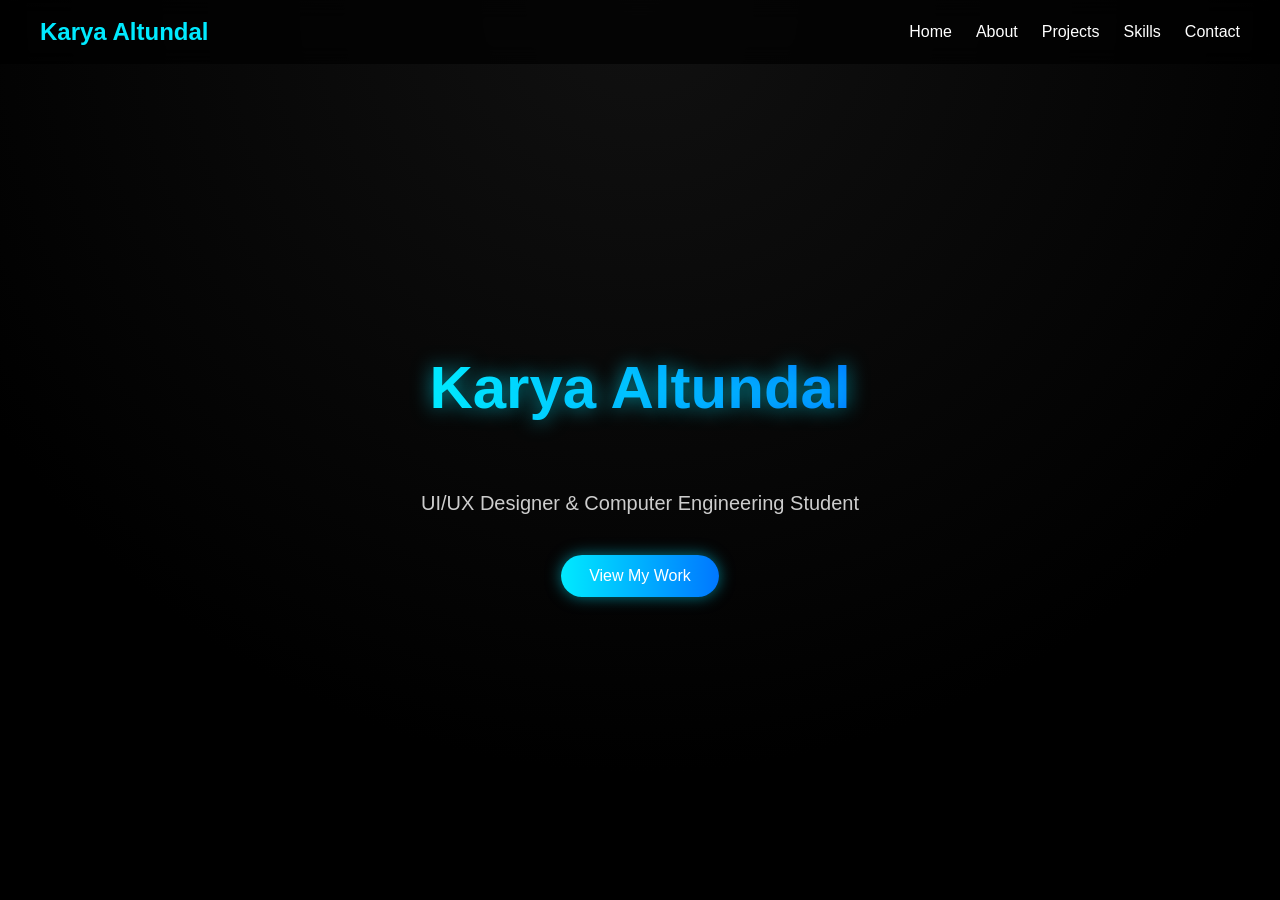
<file: index.html>
<!DOCTYPE html>
<html lang="en">
<head>
    <meta charset="UTF-8">
    <meta name="viewport" content="width=device-width, initial-scale=1.0">
    <title>Karya Portfolio</title>
    <link rel="stylesheet" href="style.css">
</head>

<body>
    <div id="top"></div>

    <nav class="navbar">
        <div class="logo">Karya Altundal</div>
        <div class="nav-links">
            <a href="#" class="nav-btn" data-target="home">Home</a>
            <a href="#" class="nav-btn" data-target="about">About</a>
            <a href="#" class="nav-btn" data-target="projects">Projects</a>
            <a href="#" class="nav-btn" data-target="skills">Skills</a>
            <a href="#" class="nav-btn" data-target="contact">Contact</a>
        </div>
    </nav>

    <section id="home" class="page-section active-section hero">
        <h1>Karya Altundal</h1>
        <p>UI/UX Designer & Computer Engineering Student</p>
        <a href="#" class="btn nav-btn" data-target="projects">View My Work</a>
    </section>

    <section id="about" class="page-section">
        <h2 class="section-title">About Me</h2>
        <p class="about-text">
            I am a Computer Engineering student with a growing interest in front-end development and UI/UX design.
            I enjoy building clean, modern, and user-friendly interfaces while improving my skills in HTML, CSS, and JavaScript.
            My goal is to create digital experiences that are both functional and visually engaging.
        </p>
    </section>

    <section id="skills" class="page-section">
        <h2 class="section-title">Skills</h2>
        <div class="skills-box">
            <span>HTML</span>
            <span>CSS</span>
            <span>JavaScript</span>
            <span>Responsive Design</span>
            <span>UI/UX Design</span>
            <span>Figma</span>
            <span>GitHub</span>
        </div>
    </section>

    <section id="palette-generator" class="page-section">
        <h2 class="section-title">Color Palette Generator</h2>
        <p class="section-subtitle">Generate a fresh color palette for your next design</p>

        <div class="palette-controls">
            <button id="generateBtn" class="btn">Generate Palette</button>
            <button id="copyAllBtn" class="btn secondary-btn">Copy All Colors</button>
        </div>

        <div class="palette-container" id="paletteContainer">
            <div class="color-box">
                <div class="color-preview" style="background-color: #00EAFF;"></div>
                <p class="color-code">#00EAFF</p>
            </div>

            <div class="color-box">
                <div class="color-preview" style="background-color: #0077FF;"></div>
                <p class="color-code">#0077FF</p>
            </div>

            <div class="color-box">
                <div class="color-preview" style="background-color: #7B2CFF;"></div>
                <p class="color-code">#7B2CFF</p>
            </div>

            <div class="color-box">
                <div class="color-preview" style="background-color: #FF4F81;"></div>
                <p class="color-code">#FF4F81</p>
            </div>

            <div class="color-box">
                <div class="color-preview" style="background-color: #FFD166;"></div>
                <p class="color-code">#FFD166</p>
            </div>
        </div>

        <p class="copy-message" id="copyMessage"></p>
    </section>

    <section id="projects" class="page-section">
        <h2 class="section-title">My Work</h2>
        <p class="section-subtitle">Selected projects and practice builds</p>

        <div class="cards">
            <div class="card">
                <h3>Dark Portfolio Website</h3>
                <p>Modern neon UI portfolio built with HTML & CSS.</p>
                <div class="tags">
                    <span>HTML</span>
                    <span>CSS</span>
                </div>
                <a class="card-link" href="https://github.com/KaryaAltundal/portfolio-website" target="_blank">GitHub Repo</a>
            </div>

            <div class="card">
                <h3>Landing Page Practice</h3>
                <p>Responsive landing page design with gradient & glow elements.</p>
                <div class="tags">
                    <span>HTML</span>
                    <span>CSS</span>
                </div>
                <a class="card-link" href="landing.html" target="_blank">Live Demo</a>
            </div>

            <div class="card">
                <h3>Color Palette Generator</h3>
                <p>Interactive palette generator for creating modern UI color combinations.</p>
                <div class="tags">
                    <span>JavaScript</span>
                    <span>DOM</span>
                    <span>UI Design</span>
                </div>
                <a class="card-link nav-btn" href="#" data-target="palette-generator">View Project</a>
            </div>
        </div>

        <a href="#" class="back-home nav-btn" data-target="home">Back to Home ↑</a>
    </section>

    <section id="contact" class="page-section">
    <h2 class="section-title">Contact</h2>

    <p class="contact-text">
        Feel free to reach out if you'd like to collaborate, discuss projects,
        or just connect.
    </p>

    <div class="contact-links">

        <a href="https://github.com/KaryaAltundal" target="_blank">
            GitHub
        </a>

        <a href="https://www.linkedin.com/in/karya-altundal-471063287" target="_blank">
            LinkedIn
        </a>

        <a href="mailto:karyaaltundal@gmail.com">
            Email
        </a>

    </div>
</section>

    <script src="script.js"></script>
</body>
</html>
</file>
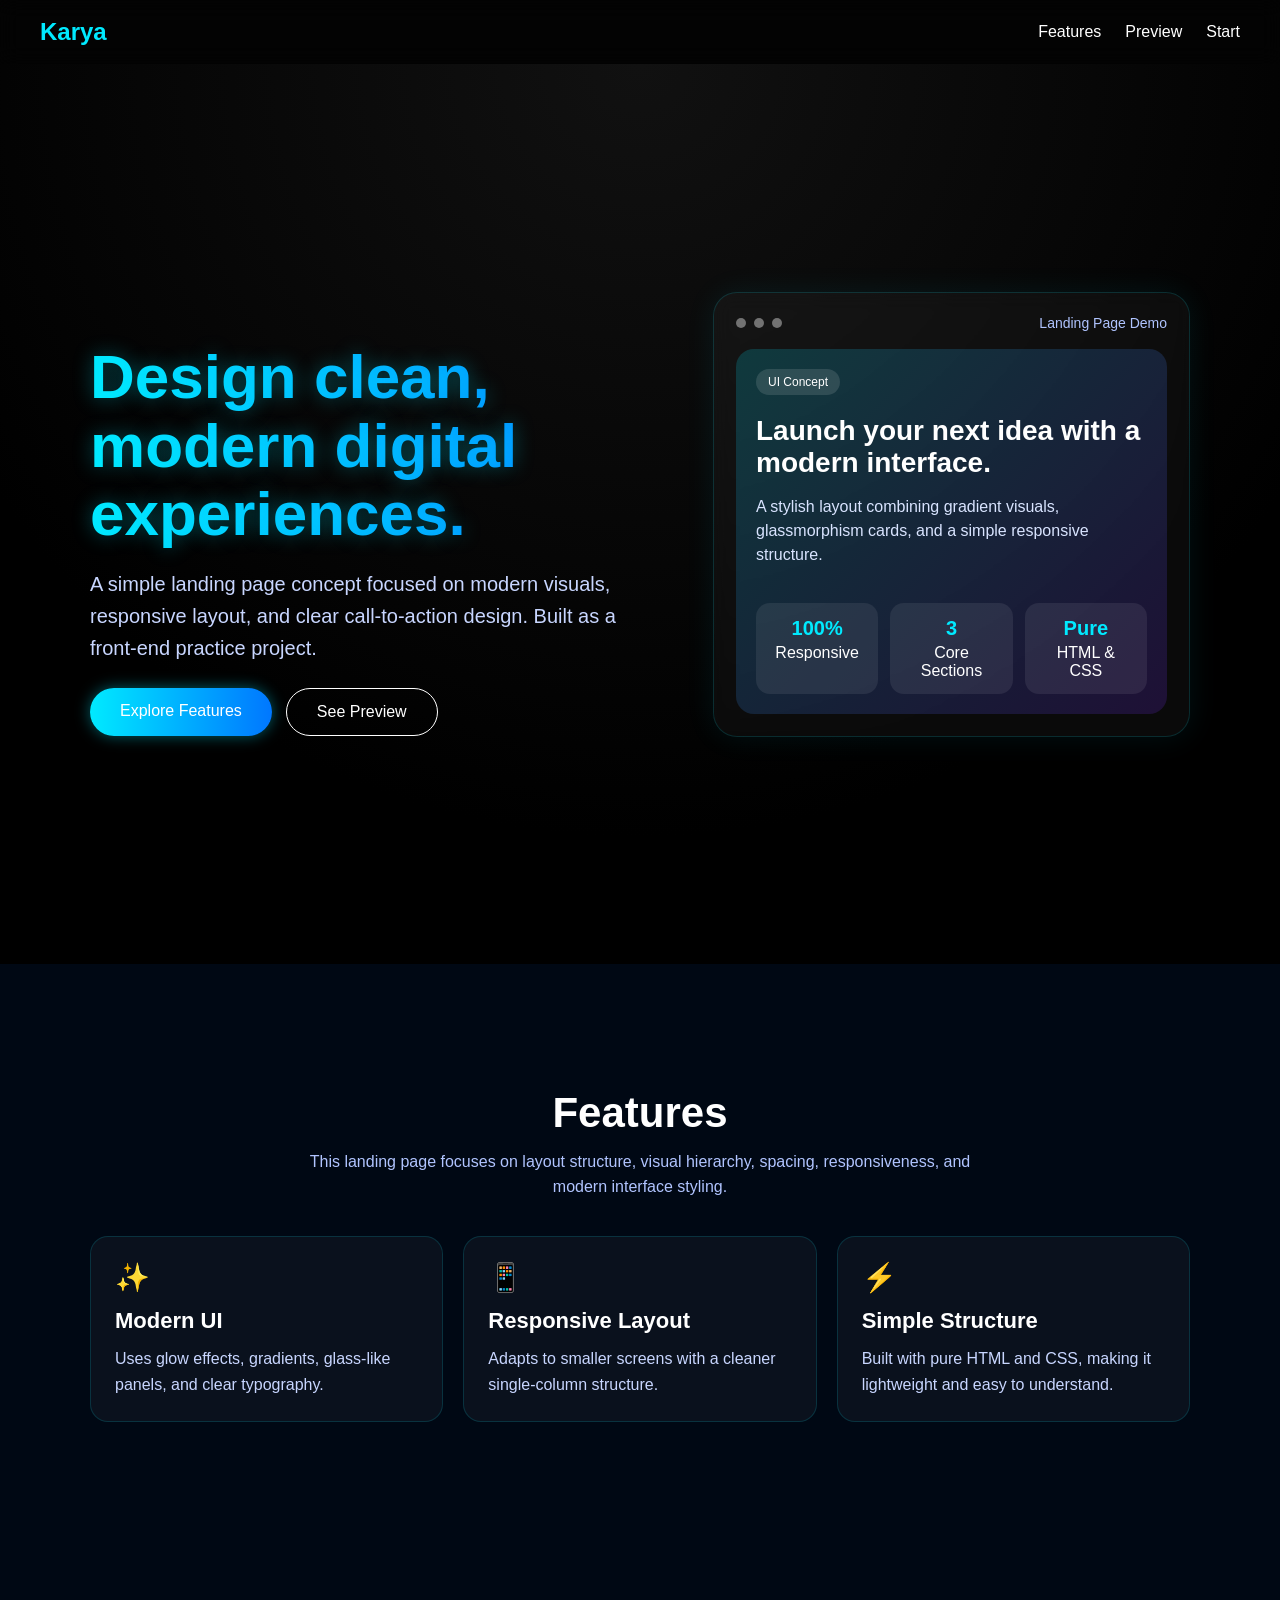
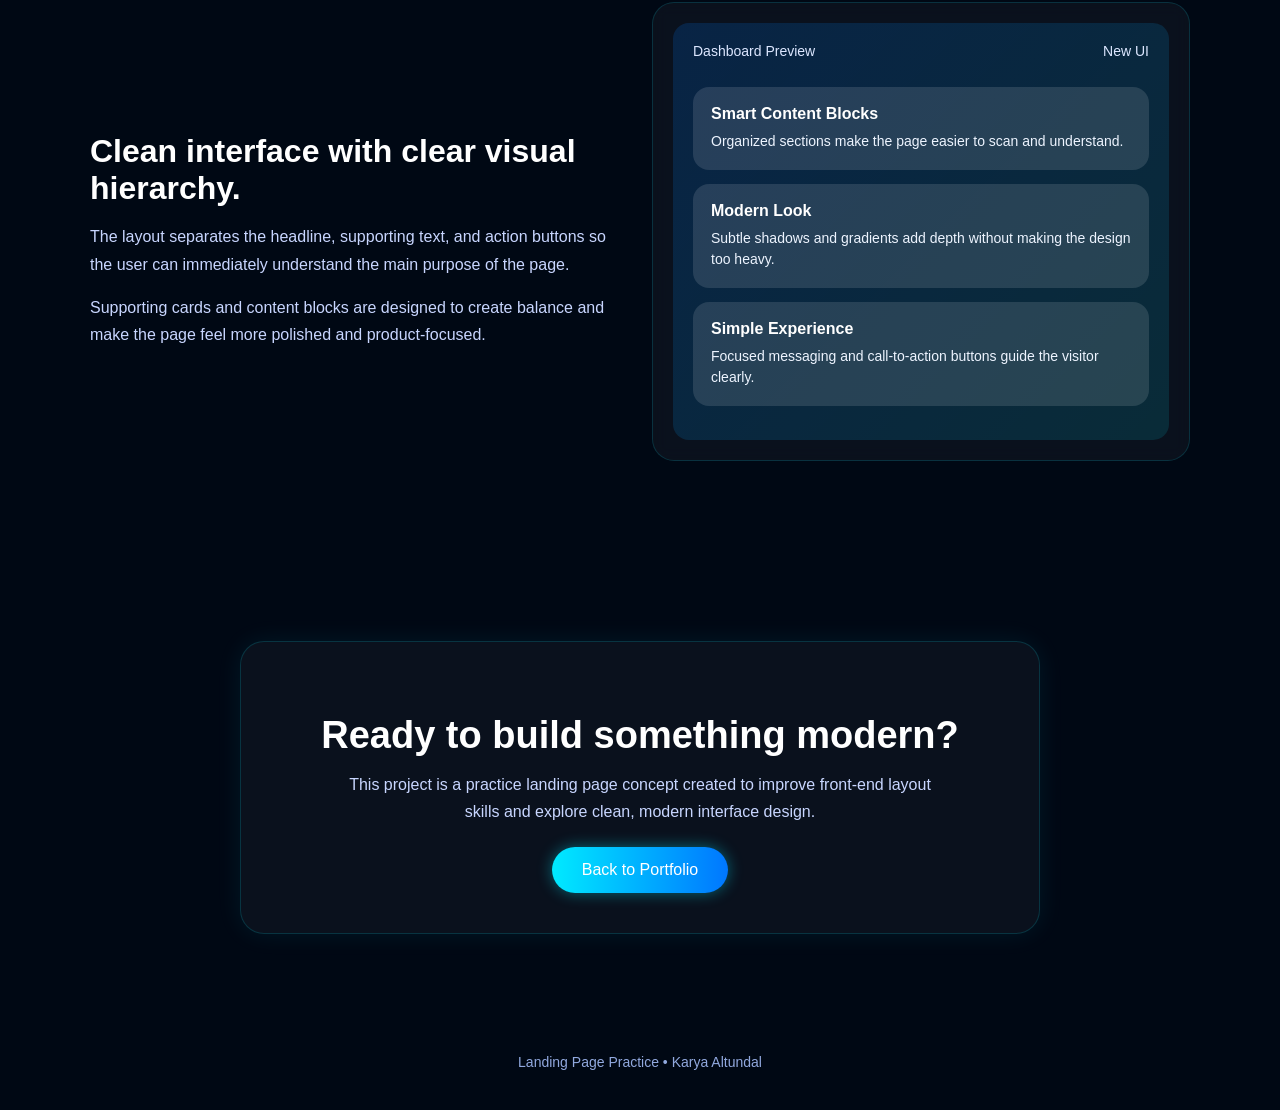
<file: landing.html>
<!DOCTYPE html>
<html lang="en">
<head>
  <meta charset="UTF-8">
  <meta name="viewport" content="width=device-width, initial-scale=1.0">
  <title>Landing Page Demo</title>

  <style>
    * {
      box-sizing: border-box;
    }

    html {
      scroll-behavior: smooth;
    }

    body {
      margin: 0;
      font-family: Arial, sans-serif;
      background: #0a0a0a;
      color: white;
    }

    .navbar {
      position: sticky;
      top: 0;
      width: 100%;
      background: rgba(0, 0, 0, 0.7);
      backdrop-filter: blur(10px);
      display: flex;
      justify-content: space-between;
      align-items: center;
      padding: 18px 40px;
      z-index: 1000;
    }

    .logo {
      font-size: 24px;
      font-weight: bold;
      color: #00eaff;
    }

    .nav-links {
      display: flex;
      gap: 24px;
    }

    .nav-links a {
      text-decoration: none;
      color: white;
      transition: 0.3s;
    }

    .nav-links a:hover {
      color: #00eaff;
    }

    .hero {
      min-height: 100vh;
      display: flex;
      justify-content: center;
      align-items: center;
      padding: 60px 20px;
      background: radial-gradient(circle at top, #111 0%, #000 70%);
    }

    .hero-content {
      max-width: 1100px;
      width: 100%;
      display: grid;
      grid-template-columns: 1.1fr 0.9fr;
      gap: 40px;
      align-items: center;
    }

    .hero-text h1 {
      font-size: 62px;
      line-height: 1.1;
      margin-bottom: 18px;
      background: linear-gradient(90deg, #00eaff, #0077ff);
      -webkit-background-clip: text;
      -webkit-text-fill-color: transparent;
      text-shadow: 0 0 20px rgba(0, 234, 255, 0.35);
    }

    .hero-text p {
      font-size: 20px;
      line-height: 1.6;
      color: #c8d6ff;
      max-width: 560px;
      margin-bottom: 24px;
    }

    .hero-buttons {
      display: flex;
      gap: 14px;
      flex-wrap: wrap;
    }

    .btn {
      display: inline-block;
      padding: 14px 30px;
      border-radius: 28px;
      text-decoration: none;
      font-size: 16px;
      transition: 0.3s;
      border: none;
      cursor: pointer;
    }

    .btn-primary {
      background: linear-gradient(90deg, #00eaff, #0077ff);
      color: white;
      box-shadow: 0 0 15px rgba(0, 234, 255, 0.4);
    }

    .btn-primary:hover {
      transform: scale(1.05);
      box-shadow: 0 0 25px rgba(0, 234, 255, 0.8);
    }

   .btn-secondary{
  background: transparent;
  color: white;
  border: 1px solid white;
  transition: 0.3s;
}

.btn-secondary:hover{
  color: #00eaff;
  border: 1px solid #00eaff;
  box-shadow: 0 0 15px rgba(0,234,255,0.7);
  transform: scale(1.05);
}

    .hero-card {
      background: rgba(255, 255, 255, 0.04);
      border: 1px solid rgba(0, 234, 255, 0.15);
      border-radius: 24px;
      padding: 22px;
      backdrop-filter: blur(10px);
      box-shadow: 0 0 30px rgba(0, 234, 255, 0.08);
    }

    .mockup-top {
      display: flex;
      justify-content: space-between;
      align-items: center;
      margin-bottom: 18px;
    }

    .mockup-dots {
      display: flex;
      gap: 8px;
    }

    .mockup-dots span {
      width: 10px;
      height: 10px;
      border-radius: 50%;
      background: rgba(255, 255, 255, 0.4);
    }

    .mockup-label {
      color: #b0c4ff;
      font-size: 14px;
    }

    .mockup-screen {
      background: linear-gradient(135deg, rgba(0, 234, 255, 0.18), rgba(123, 44, 255, 0.18));
      border-radius: 18px;
      padding: 20px;
      min-height: 320px;
      display: flex;
      flex-direction: column;
      justify-content: space-between;
    }

    .mockup-badge {
      width: fit-content;
      font-size: 12px;
      padding: 6px 12px;
      border-radius: 999px;
      background: rgba(255, 255, 255, 0.12);
      color: white;
    }

    .mockup-screen h3 {
      font-size: 28px;
      margin: 20px 0 10px;
    }

    .mockup-screen p {
      color: #d9e4ff;
      line-height: 1.5;
    }

    .mockup-stats {
      display: grid;
      grid-template-columns: repeat(3, 1fr);
      gap: 12px;
      margin-top: 20px;
    }

    .stat-box {
      background: rgba(255, 255, 255, 0.08);
      border-radius: 14px;
      padding: 14px;
      text-align: center;
    }

    .stat-box strong {
      display: block;
      font-size: 20px;
      margin-bottom: 4px;
      color: #00eaff;
    }

    .section {
      padding: 90px 20px;
      background: #000814;
    }

    .section-inner {
      max-width: 1100px;
      margin: 0 auto;
    }

    .section-title {
      font-size: 42px;
      text-align: center;
      margin-bottom: 12px;
    }

    .section-subtitle {
      text-align: center;
      color: #b0c4ff;
      max-width: 700px;
      margin: 0 auto 36px;
      line-height: 1.6;
    }

    .features {
      display: grid;
      grid-template-columns: repeat(3, 1fr);
      gap: 20px;
    }

    .feature {
      background: rgba(255, 255, 255, 0.04);
      border: 1px solid rgba(0, 234, 255, 0.15);
      border-radius: 18px;
      padding: 24px;
      transition: 0.3s;
    }

    .feature:hover {
      transform: translateY(-6px);
      box-shadow: 0 0 24px rgba(0, 234, 255, 0.18);
    }

    .feature-icon {
      font-size: 28px;
      margin-bottom: 14px;
    }

    .feature h3 {
      margin: 0 0 12px;
      font-size: 22px;
    }

    .feature p {
      margin: 0;
      color: #c8d6ff;
      line-height: 1.6;
    }

    .preview-grid {
      display: grid;
      grid-template-columns: 1fr 1fr;
      gap: 24px;
      align-items: center;
    }

    .preview-text h3 {
      font-size: 32px;
      margin-bottom: 16px;
    }

    .preview-text p {
      color: #c8d6ff;
      line-height: 1.7;
      margin-bottom: 14px;
    }

    .preview-panel {
      background: rgba(255, 255, 255, 0.04);
      border: 1px solid rgba(0, 234, 255, 0.15);
      border-radius: 22px;
      padding: 20px;
      backdrop-filter: blur(8px);
    }

    .preview-box {
      background: linear-gradient(135deg, rgba(0, 119, 255, 0.18), rgba(0, 234, 255, 0.12));
      border-radius: 16px;
      min-height: 280px;
      padding: 20px;
    }

    .preview-nav {
      display: flex;
      justify-content: space-between;
      margin-bottom: 28px;
      color: #dce7ff;
      font-size: 14px;
    }

    .preview-card {
      background: rgba(255, 255, 255, 0.12);
      border-radius: 16px;
      padding: 18px;
      margin-bottom: 14px;
    }

    .preview-card h4 {
      margin: 0 0 8px;
    }

    .preview-card p {
      margin: 0;
      color: #edf4ff;
      font-size: 14px;
      line-height: 1.5;
    }

    .cta {
      text-align: center;
    }

    .cta-box {
      max-width: 800px;
      margin: 0 auto;
      background: rgba(255, 255, 255, 0.04);
      border: 1px solid rgba(0, 234, 255, 0.16);
      border-radius: 24px;
      padding: 40px 24px;
      box-shadow: 0 0 26px rgba(0, 234, 255, 0.08);
    }

    .cta-box h2 {
      font-size: 38px;
      margin-bottom: 14px;
    }

    .cta-box p {
      color: #c8d6ff;
      line-height: 1.7;
      max-width: 620px;
      margin: 0 auto 22px;
    }

    .footer {
      text-align: center;
      padding: 30px 20px 40px;
      background: #000814;
      color: #91a9df;
      font-size: 14px;
    }

    @media (max-width: 900px) {
      .hero-content,
      .preview-grid,
      .features {
        grid-template-columns: 1fr;
      }

      .hero {
        padding-top: 120px;
      }

      .hero-text h1 {
        font-size: 42px;
      }

      .hero-text p {
        font-size: 18px;
      }

      .navbar {
        padding: 16px 20px;
      }

      .nav-links {
        gap: 12px;
        font-size: 14px;
      }

      .mockup-stats {
        grid-template-columns: 1fr;
      }
    }
  </style>
</head>

<body>
  <nav class="navbar">
    <div class="logo">Karya</div>
    <div class="nav-links">
      <a href="#features">Features</a>
      <a href="#preview">Preview</a>
      <a href="#cta">Start</a>
    </div>
  </nav>

  <section class="hero">
    <div class="hero-content">
      <div class="hero-text">
        <h1>Design clean, modern digital experiences.</h1>
        <p>
          A simple landing page concept focused on modern visuals, responsive layout,
          and clear call-to-action design. Built as a front-end practice project.
        </p>

        <div class="hero-buttons">
          <a href="#features" class="btn btn-primary">Explore Features</a>
          <a href="#preview" class="btn btn-secondary">See Preview</a>
        </div>
      </div>

      <div class="hero-card">
        <div class="mockup-top">
          <div class="mockup-dots">
            <span></span>
            <span></span>
            <span></span>
          </div>
          <div class="mockup-label">Landing Page Demo</div>
        </div>

        <div class="mockup-screen">
          <div class="mockup-badge">UI Concept</div>

          <div>
            <h3>Launch your next idea with a modern interface.</h3>
            <p>
              A stylish layout combining gradient visuals, glassmorphism cards,
              and a simple responsive structure.
            </p>
          </div>

          <div class="mockup-stats">
            <div class="stat-box">
              <strong>100%</strong>
              <span>Responsive</span>
            </div>
            <div class="stat-box">
              <strong>3</strong>
              <span>Core Sections</span>
            </div>
            <div class="stat-box">
              <strong>Pure</strong>
              <span>HTML & CSS</span>
            </div>
          </div>
        </div>
      </div>
    </div>
  </section>

  <section id="features" class="section">
    <div class="section-inner">
      <h2 class="section-title">Features</h2>
      <p class="section-subtitle">
        This landing page focuses on layout structure, visual hierarchy,
        spacing, responsiveness, and modern interface styling.
      </p>

      <div class="features">
        <div class="feature">
          <div class="feature-icon">✨</div>
          <h3>Modern UI</h3>
          <p>Uses glow effects, gradients, glass-like panels, and clear typography.</p>
        </div>

        <div class="feature">
          <div class="feature-icon">📱</div>
          <h3>Responsive Layout</h3>
          <p>Adapts to smaller screens with a cleaner single-column structure.</p>
        </div>

        <div class="feature">
          <div class="feature-icon">⚡</div>
          <h3>Simple Structure</h3>
          <p>Built with pure HTML and CSS, making it lightweight and easy to understand.</p>
        </div>
      </div>
    </div>
  </section>

  <section id="preview" class="section">
    <div class="section-inner preview-grid">
      <div class="preview-text">
        <h3>Clean interface with clear visual hierarchy.</h3>
        <p>
          The layout separates the headline, supporting text, and action buttons
          so the user can immediately understand the main purpose of the page.
        </p>
        <p>
          Supporting cards and content blocks are designed to create balance and
          make the page feel more polished and product-focused.
        </p>
      </div>

      <div class="preview-panel">
        <div class="preview-box">
          <div class="preview-nav">
            <span>Dashboard Preview</span>
            <span>New UI</span>
          </div>

          <div class="preview-card">
            <h4>Smart Content Blocks</h4>
            <p>Organized sections make the page easier to scan and understand.</p>
          </div>

          <div class="preview-card">
            <h4>Modern Look</h4>
            <p>Subtle shadows and gradients add depth without making the design too heavy.</p>
          </div>

          <div class="preview-card">
            <h4>Simple Experience</h4>
            <p>Focused messaging and call-to-action buttons guide the visitor clearly.</p>
          </div>
        </div>
      </div>
    </div>
  </section>

  <section id="cta" class="section cta">
    <div class="section-inner">
      <div class="cta-box">
        <h2>Ready to build something modern?</h2>
        <p>
          This project is a practice landing page concept created to improve front-end
          layout skills and explore clean, modern interface design.
        </p>
        <a href="index.html" class="btn btn-primary">Back to Portfolio</a>
      </div>
    </div>
  </section>

  <div class="footer">
    Landing Page Practice • Karya Altundal
  </div>
</body>
</html>
</file>
<file: style.css>
.navbar {
  position: fixed;
  top: 0;
  width: 100%;
  background: rgba(0, 0, 0, 0.7);
  backdrop-filter: blur(10px);
  display: flex;
  justify-content: space-between;
  align-items: center;
  padding: 18px 40px;
  box-sizing: border-box;
  z-index: 1000;
}

.logo {
  font-size: 24px;
  font-weight: bold;
  color: #00eaff;
}

.nav-links {
  display: flex;
  gap: 24px;
}

.nav-links a {
  text-decoration: none;
  color: white;
  transition: 0.3s;
}

.nav-links a:hover {
  color: #00eaff;
}

#about,
#skills,
#contact {
  min-height: 100vh;
  background: #000814;
  display: flex;
  flex-direction: column;
  justify-content: center;
  align-items: center;
  padding: 40px 20px;
  text-align: center;
}

.about-text,
.contact-text {
  max-width: 700px;
  color: #c8d6ff;
  line-height: 1.7;
  font-size: 18px;
}

.skills-box {
  display: flex;
  justify-content: center;
  flex-wrap: wrap;
  gap: 12px;
  max-width: 700px;
  margin-top: 20px;
}

.skills-box span {
  font-size: 12px;
  padding: 8px 12px;
  border-radius: 999px;
  background: rgba(0, 234, 255, 0.12);
  border: 1px solid rgba(0, 234, 255, 0.18);
}

.contact-links {
  margin-top: 20px;
  display: flex;
  gap: 20px;
}

.contact-links a {
  color: #00eaff;
  text-decoration: none;
}

.contact-links a:hover {
  text-decoration: underline;
}

html {
  scroll-behavior: smooth;
}

body {
  margin: 0;
  font-family: Arial, sans-serif;
  background: #0a0a0a;
  color: white;
}

.hero {
  height: 100vh;
  display: flex;
  flex-direction: column;
  justify-content: center;
  align-items: center;
  background: radial-gradient(circle at top, #111 0%, #000 70%);
}

.hero h1 {
  font-size: 60px;
  background: linear-gradient(90deg, #00eaff, #0077ff);
  -webkit-background-clip: text;
  -webkit-text-fill-color: transparent;
  text-shadow: 0 0 20px rgba(0, 234, 255, 0.6);
}

.hero p {
  font-size: 20px;
  opacity: 0.8;
}

.btn {
  display: inline-block;
  margin-top: 20px;
  padding: 12px 28px;
  border-radius: 25px;
  background: linear-gradient(90deg, #00eaff, #0077ff);
  color: white;
  font-size: 16px;
  text-decoration: none;
  box-shadow: 0 0 15px rgba(0, 234, 255, 0.5);
  transition: 0.3s;
  border: none;
  cursor: pointer;
}

.btn:hover {
  transform: scale(1.05);
  box-shadow: 0 0 25px rgba(0, 234, 255, 0.9);
}

#projects {
  min-height: 100vh;
  background: #000814;
  display: flex;
  flex-direction: column;
  justify-content: center;
  align-items: center;
  padding: 40px 20px;
  gap: 18px;
}

.section-title {
  font-size: 44px;
  margin-bottom: 6px;
  text-align: center;
}

.section-subtitle {
  color: #b0c4ff;
  opacity: 0.9;
  margin-bottom: 18px;
}

.cards {
  width: min(980px, 92vw);
  display: grid;
  grid-template-columns: repeat(3, 1fr);
  gap: 16px;
}

.card {
  background: rgba(255,255,255,0.04);
  border: 1px solid rgba(0, 234, 255, 0.15);
  border-radius: 18px;
  padding: 18px;
  backdrop-filter: blur(8px);
  transition: 0.3s;
}

.card:hover {
  transform: translateY(-6px);
  box-shadow: 0 0 28px rgba(0, 234, 255, 0.25);
}

.card p {
  color: #c8d6ff;
  opacity: 0.9;
  line-height: 1.4;
}

.tags {
  display: flex;
  gap: 8px;
  flex-wrap: wrap;
  margin: 12px 0;
}

.tags span {
  font-size: 12px;
  padding: 6px 10px;
  border-radius: 999px;
  background: rgba(0, 234, 255, 0.12);
  border: 1px solid rgba(0, 234, 255, 0.18);
}

.card-link {
  color: #00eaff;
  text-decoration: none;
}

.card-link:hover {
  text-decoration: underline;
}

.back-home {
  margin-top: 8px;
  color: white;
  text-decoration: none;
  opacity: 0.9;
  transition: 0.3s;
}

.back-home:hover {
  color: #00eaff;
  opacity: 1;
  text-shadow: 0 0 10px rgba(0, 234, 255, 0.45);
}

#palette-generator {
  min-height: 100vh;
  background: #000814;
  display: flex;
  flex-direction: column;
  justify-content: center;
  align-items: center;
  padding: 40px 20px;
  text-align: center;
}

.palette-controls {
  margin: 20px 0 30px;
  display: flex;
  gap: 12px;
  flex-wrap: wrap;
  justify-content: center;
}

.secondary-btn {
  background: transparent;
  border: 1px solid rgba(0, 234, 255, 0.35);
  color: #00eaff;
  box-shadow: none;
}

.secondary-btn:hover {
  box-shadow: 0 0 18px rgba(0, 234, 255, 0.2);
}

.palette-container {
  width: min(1100px, 92vw);
  display: grid;
  grid-template-columns: repeat(5, 1fr);
  gap: 16px;
}

.color-box {
  background: rgba(255,255,255,0.04);
  border: 1px solid rgba(0, 234, 255, 0.15);
  border-radius: 18px;
  padding: 14px;
  backdrop-filter: blur(8px);
  transition: 0.3s;
  cursor: pointer;
}

.color-box:hover {
  transform: translateY(-6px);
  box-shadow: 0 0 24px rgba(0, 234, 255, 0.2);
}

.color-preview {
  width: 100%;
  height: 220px;
  border-radius: 14px;
  margin-bottom: 14px;
}

.color-code {
  margin: 0;
  font-size: 15px;
  color: #c8d6ff;
  letter-spacing: 1px;
}

.copy-message {
  margin-top: 20px;
  min-height: 24px;
  color: #00eaff;
  font-size: 15px;
}

#copyAllBtn {
  color: white;
  font-weight: bold;
  border: none;
  transition: 0.3s;
}

#copyAllBtn:hover {
  transform: scale(1.07);
  box-shadow: var(--glow);
}

.page-section {
  display: none !important;
  min-height: 100vh;
}

.page-section.active-section {
  display: flex !important;
}

@media (max-width: 900px) {
  .palette-container {
    grid-template-columns: 1fr;
  }

  .color-preview {
    height: 120px;
  }
}

@media (max-width: 900px) {
  .cards {
    grid-template-columns: 1fr;
  }

  .nav-links {
    gap: 12px;
    font-size: 14px;
  }

  .hero h1 {
    font-size: 42px;
    text-align: center;
  }

  .hero p {
    text-align: center;
    padding: 0 20px;
  }
}
</file>
